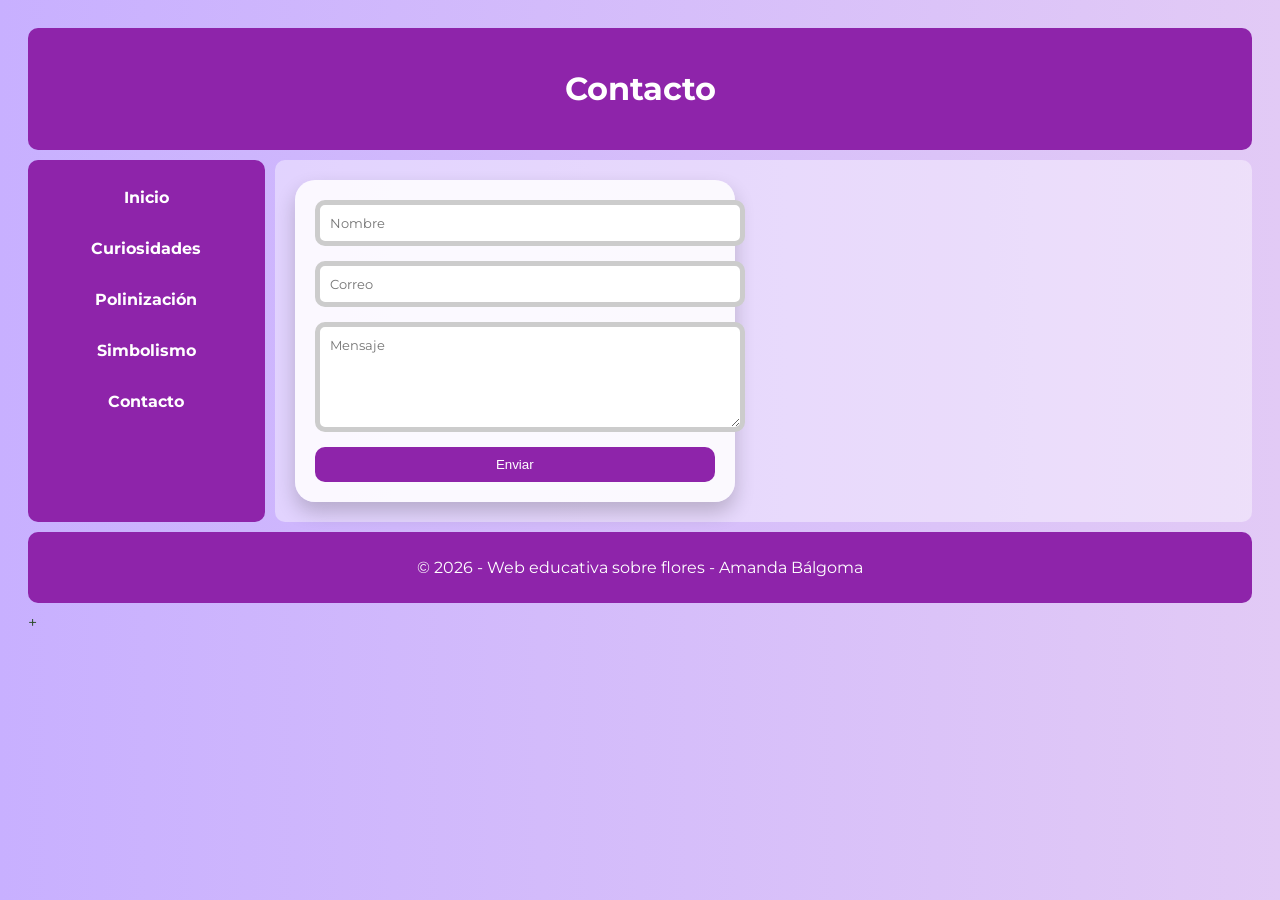
<file: Contacto.html>
<!DOCTYPE html>
<html lang="es">
<head>
<meta charset="UTF-8">
<meta name="viewport" content="width=device-width, initial-scale=1.0">
<title>Contacto</title>
<link rel="stylesheet" href="Contacto.css">
<link rel="icon" type="image/png" href="Images/favicon-flower-png-17942.png">
<link href="https://fonts.googleapis.com/css2?family=Montserrat:wght@100..900&display=swap" rel="stylesheet">+

</head>

<body>

<!-- pétalos -->
<div class="petalo" style="left:10%; animation-delay:0s;"></div>
<div class="petalo" style="left:30%; animation-delay:2s;"></div>
<div class="petalo" style="left:50%; animation-delay:4s;"></div>
<div class="petalo" style="left:70%; animation-delay:1s;"></div>

<header>
    <h1>Contacto</h1>
</header>

<nav>
    <a href="index.html">Inicio</a>
    <a href="Curiosidades.html">Curiosidades</a>
    <a href="Polinización.html">Polinización</a>
    <a href="Simbolismo de las flores.html">Simbolismo</a>
    <a href="contacto.html">Contacto</a>
</nav>

<main>

<div class="formulario">
    <input type="text" placeholder="Nombre">
    <input type="email" placeholder="Correo">
    <textarea placeholder="Mensaje" rows="5"></textarea>
    <button>Enviar</button>
</div>

</main>

<footer>
    <p>© 2026 - Web educativa sobre flores - Amanda Bálgoma</p>
</footer>

</body>
</html>
</file>
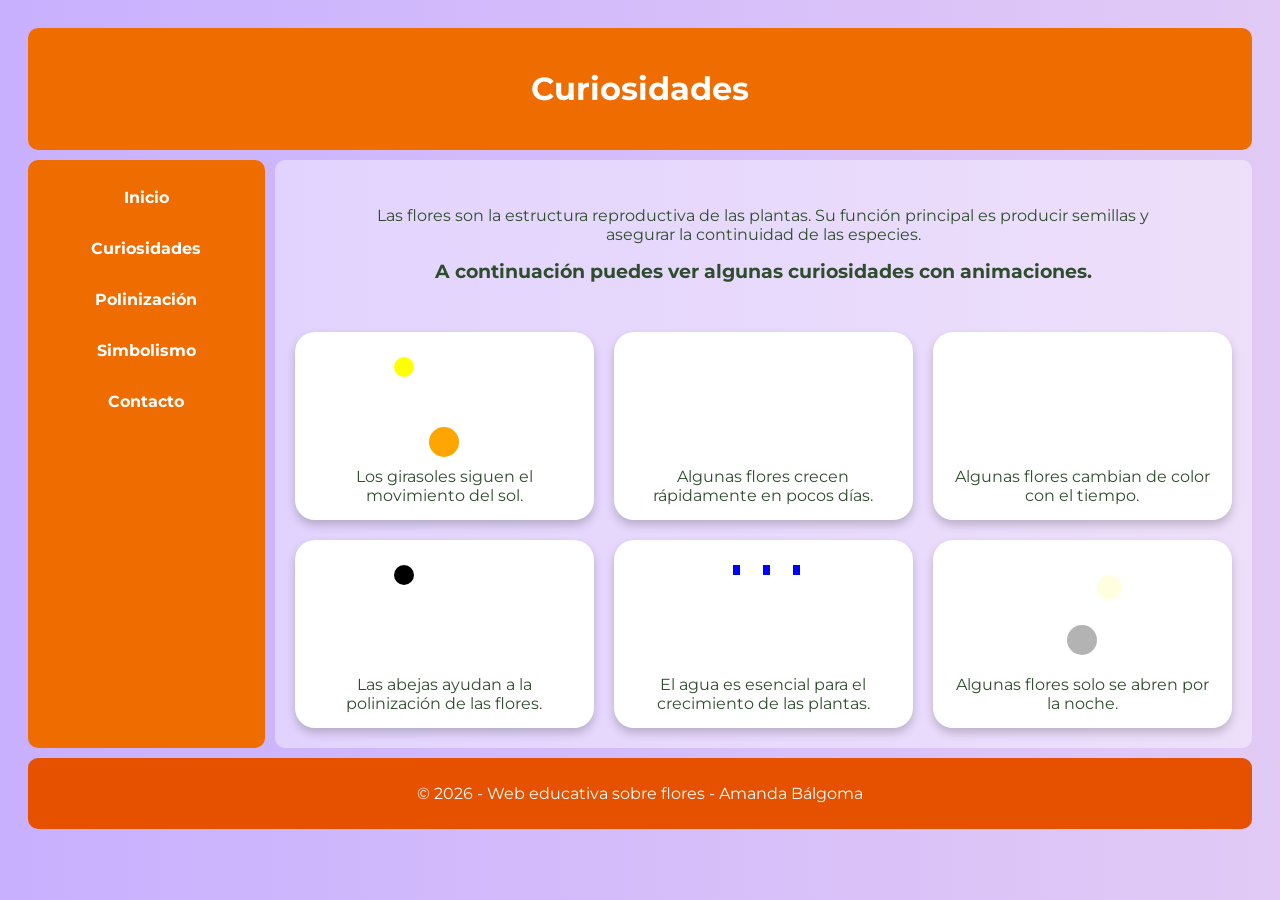
<file: Curiosidades.html>
<!DOCTYPE html>
<html lang="es">
<head>
    <meta charset="UTF-8">
    <meta name="viewport" content="width=device-width, initial-scale=1.0">
    <title>Curiosidades</title>
    <link rel="stylesheet" href="Curiosidades.css">
    <link rel="icon" type="image/png" href="Images/favicon-flower-png-17942.png">

    <link href="https://fonts.googleapis.com/css2?family=Montserrat:wght@100..900&display=swap" rel="stylesheet">


</head>

<body>

<!-- pétalos -->
<div class="petalo" style="left:10%; animation-delay:0s;"></div>
<div class="petalo" style="left:30%; animation-delay:2s;"></div>
<div class="petalo" style="left:50%; animation-delay:4s;"></div>
<div class="petalo" style="left:70%; animation-delay:1s;"></div>

<header>
    <h1>Curiosidades</h1>
</header>

<nav>
    <a href="index.html">Inicio</a>
        <a href="Curiosidades.html">Curiosidades</a>
        <a href="Polinización.html">Polinización</a>
        <a href="Simbolismo de las flores.html">Simbolismo</a>
        <a href="contacto.html">Contacto</a>
</nav>

<main>

<div class="intro">
    <p>
        Las flores son la estructura reproductiva de las plantas. Su función principal es producir semillas
        y asegurar la continuidad de las especies.
    </p>

    <h3>A continuación puedes ver algunas curiosidades con animaciones.</h3>
</div>

<div class="contenedor">

    <div class="curiosidad">
        <div class="animacion">
            <div class="sol"></div>
            <div class="flor"></div>
        </div>
        Los girasoles siguen el movimiento del sol.
    </div>

    <div class="curiosidad">
        <div class="animacion">
            <div class="tallo"></div>
        </div>
        Algunas flores crecen rápidamente en pocos días.
    </div>

    <div class="curiosidad">
        <div class="animacion">
            <div class="color"></div>
        </div>
        Algunas flores cambian de color con el tiempo.
    </div>

    <div class="curiosidad">
        <div class="animacion">
            <div class="abeja"></div>
        </div>
        Las abejas ayudan a la polinización de las flores.
    </div>

    <div class="curiosidad">
        <div class="animacion">
            <div class="gota" style="left:20px;"></div>
            <div class="gota" style="left:50px; animation-delay:1s;"></div>
            <div class="gota" style="left:80px; animation-delay:2s;"></div>
        </div>
        El agua es esencial para el crecimiento de las plantas.
    </div>

    <div class="curiosidad">
        <div class="animacion">
            <div class="luna"></div>
            <div class="flor-noche"></div>
        </div>
        Algunas flores solo se abren por la noche.
    </div>

</div>

</main>

<footer>
    <p>© 2026 - Web educativa sobre flores - Amanda Bálgoma</p>
</footer>

</body>
</html>
</file>
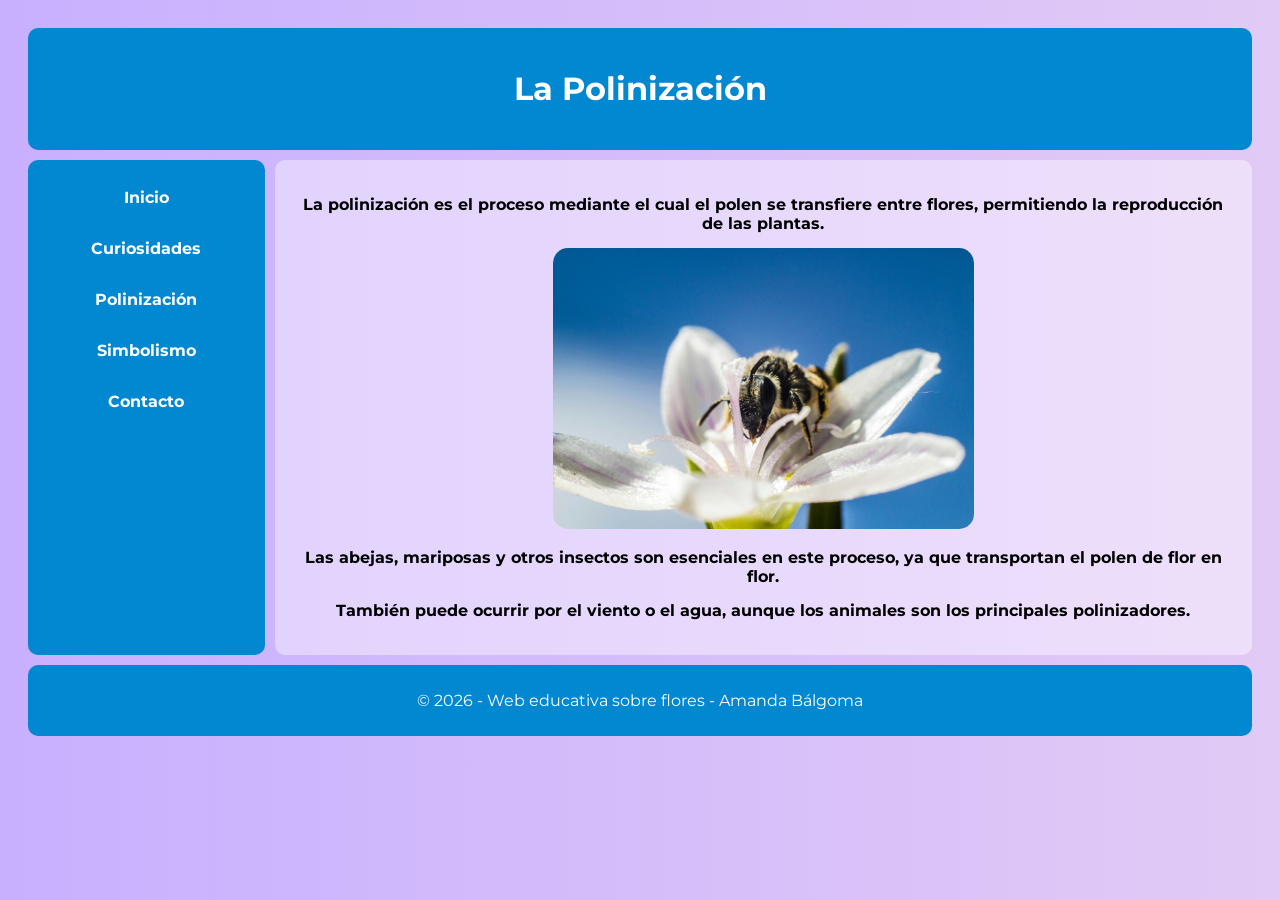
<file: Polinización.html>
<!DOCTYPE html>
<html lang="es">
<head>
    <meta charset="UTF-8">
    <meta name="viewport" content="width=device-width, initial-scale=1.0">
    <title>Polinización</title>
    <link rel="stylesheet" href="Polinización.css">
    <link rel="icon" type="image/png" href="Images/favicon-flower-png-17942.png">

    <link href="https://fonts.googleapis.com/css2?family=Montserrat:wght@100..900&display=swap" rel="stylesheet">

</head>

<body>

<!-- pétalos -->
<div class="petalo" style="left:10%; animation-delay:0s;"></div>
<div class="petalo" style="left:30%; animation-delay:2s;"></div>
<div class="petalo" style="left:50%; animation-delay:4s;"></div>
<div class="petalo" style="left:70%; animation-delay:1s;"></div>

<!-- abeja -->
<div class="abeja">🐝</div>

<header>
    <h1>La Polinización</h1>
</header>

<nav>
    <a href="index.html">Inicio</a>
    <a href="Curiosidades.html">Curiosidades</a>
    <a href="Polinización.html">Polinización</a>
    <a href="Simbolismo de las flores.html">Simbolismo</a>
    <a href="contacto.html">Contacto</a>
</nav>

<main>
    <p>
        La polinización es el proceso mediante el cual el polen se transfiere entre flores,
        permitiendo la reproducción de las plantas.
    </p>

    <img src="Images/polinización-ryan-graybill-L0SYl095g7I-unsplash.jpg">

    <p>
        Las abejas, mariposas y otros insectos son esenciales en este proceso,
        ya que transportan el polen de flor en flor.
    </p>

    <p>
        También puede ocurrir por el viento o el agua, aunque los animales son los
        principales polinizadores.
    </p>
</main>

<footer>
    <p>© 2026 - Web educativa sobre flores - Amanda Bálgoma</p>
</footer>

</body>
</html>
</file>
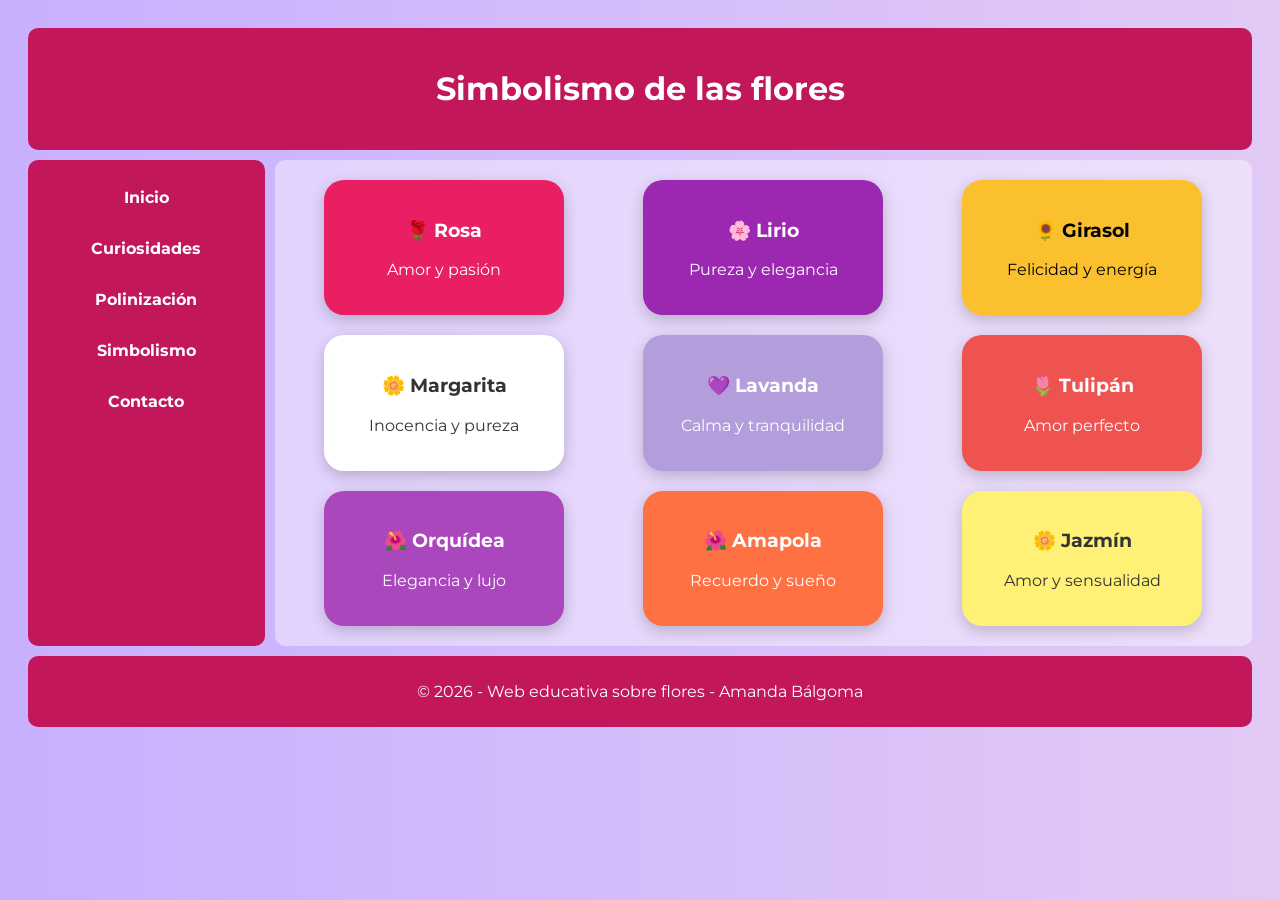
<file: Simbolismo de las flores.html>
<!DOCTYPE html>
<html lang="es">
<head>
<meta charset="UTF-8">
<meta name="viewport" content="width=device-width, initial-scale=1.0">
<title>Simbolismo de las flores</title>
<link rel="stylesheet" href="Simbolismo de las flores.css">
<link rel="icon" type="image/png" href="Images/favicon-flower-png-17942.png">

<link href="https://fonts.googleapis.com/css2?family=Montserrat:wght@100..900&display=swap" rel="stylesheet">


</head>

<body>

<!-- pétalos -->
<div class="petalo" style="left:10%; animation-delay:0s;"></div>
<div class="petalo" style="left:30%; animation-delay:2s;"></div>
<div class="petalo" style="left:50%; animation-delay:4s;"></div>
<div class="petalo" style="left:70%; animation-delay:1s;"></div>

<header>
    <h1>Simbolismo de las flores</h1>
</header>

<nav>
    <a href="index.html">Inicio</a>
    <a href="Curiosidades.html">Curiosidades</a>
    <a href="Polinización.html">Polinización</a>
    <a href="Simbolismo de las flores.html">Simbolismo</a>
    <a href="contacto.html">Contacto</a>
</nav>

<main>

<div class="contenedor">

    <div class="card rosa">
        <h3>🌹 Rosa</h3>
        <p>Amor y pasión</p>
    </div>

    <div class="card lirio">
        <h3>🌸 Lirio</h3>
        <p>Pureza y elegancia</p>
    </div>

    <div class="card girasol">
        <h3>🌻 Girasol</h3>
        <p>Felicidad y energía</p>
    </div>

    <div class="card blanco">
        <h3>🌼 Margarita</h3>
        <p>Inocencia y pureza</p>
    </div>

    <div class="card lavanda">
        <h3>💜 Lavanda</h3>
        <p>Calma y tranquilidad</p>
    </div>

    <div class="card tulipan">
        <h3>🌷 Tulipán</h3>
        <p>Amor perfecto</p>
    </div>

    <div class="card orquidea">
        <h3>🌺 Orquídea</h3>
        <p>Elegancia y lujo</p>
    </div>

    <div class="card amapola">
        <h3>🌺 Amapola</h3>
        <p>Recuerdo y sueño</p>
    </div>

    <div class="card jazmin">
        <h3>🌼 Jazmín</h3>
        <p>Amor y sensualidad</p>
    </div>

</div>

</main>

<footer>
    <p>© 2026 - Web educativa sobre flores - Amanda Bálgoma</p>
</footer>

</body>
</html>
</file>
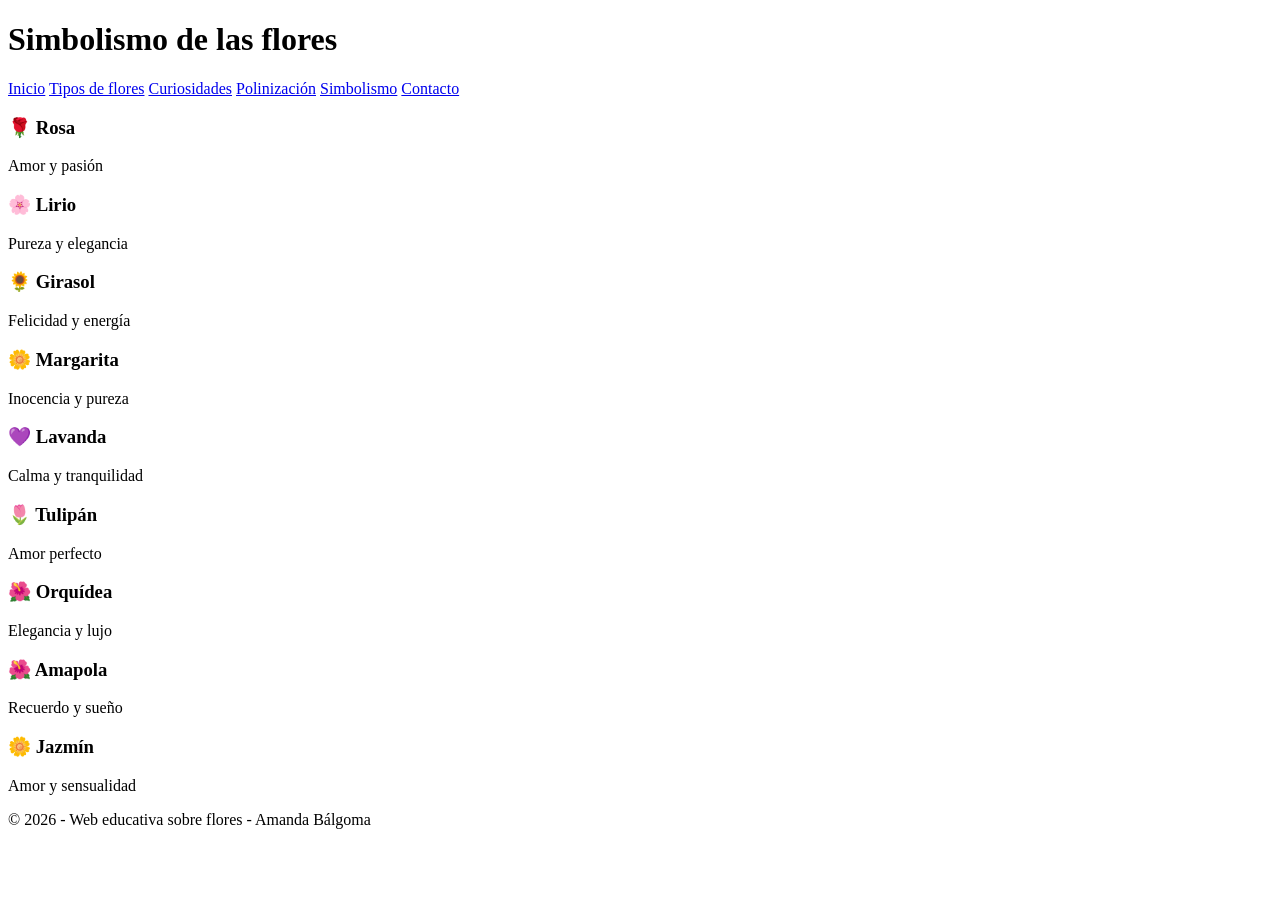
<file: Simbolismo.html>
<!DOCTYPE html>
<html lang="es">
<head>
<meta charset="UTF-8">
<meta name="viewport" content="width=device-width, initial-scale=1.0">
<title>Simbolismo de las flores</title>

<link rel="icon" type="image/png" href="Images/favicon-flower-png-17942.png">

<link href="https://fonts.googleapis.com/css2?family=Montserrat:wght@100..900&display=swap" rel="stylesheet">


</head>

<body>

<!-- pétalos -->
<div class="petalo" style="left:10%; animation-delay:0s;"></div>
<div class="petalo" style="left:30%; animation-delay:2s;"></div>
<div class="petalo" style="left:50%; animation-delay:4s;"></div>
<div class="petalo" style="left:70%; animation-delay:1s;"></div>

<header>
    <h1>Simbolismo de las flores</h1>
</header>

<nav>
    <a href="index.html">Inicio</a>
    <a href="Tipos de Flores.html">Tipos de flores</a>
    <a href="Curiosidades.html">Curiosidades</a>
    <a href="Polinización.html">Polinización</a>
    <a href="Simbolismo de las flores.html">Simbolismo</a>
    <a href="contacto.html">Contacto</a>
</nav>

<main>

<div class="contenedor">

    <div class="card rosa">
        <h3>🌹 Rosa</h3>
        <p>Amor y pasión</p>
    </div>

    <div class="card lirio">
        <h3>🌸 Lirio</h3>
        <p>Pureza y elegancia</p>
    </div>

    <div class="card girasol">
        <h3>🌻 Girasol</h3>
        <p>Felicidad y energía</p>
    </div>

    <div class="card blanco">
        <h3>🌼 Margarita</h3>
        <p>Inocencia y pureza</p>
    </div>

    <div class="card lavanda">
        <h3>💜 Lavanda</h3>
        <p>Calma y tranquilidad</p>
    </div>

    <div class="card tulipan">
        <h3>🌷 Tulipán</h3>
        <p>Amor perfecto</p>
    </div>

    <div class="card orquidea">
        <h3>🌺 Orquídea</h3>
        <p>Elegancia y lujo</p>
    </div>

    <div class="card amapola">
        <h3>🌺 Amapola</h3>
        <p>Recuerdo y sueño</p>
    </div>

    <div class="card jazmin">
        <h3>🌼 Jazmín</h3>
        <p>Amor y sensualidad</p>
    </div>

</div>

</main>

<footer>
    <p>© 2026 - Web educativa sobre flores - Amanda Bálgoma</p>
</footer>

</body>
</html>
</file>
<file: Contacto.css>
<style>
* {
    margin: 0;
    padding: 0;
    box-sizing: border-box;
}

body {
    font-family: "Montserrat", sans-serif;

    display: grid;
    grid-template-areas:
        "header header header header header"
        "nav main main main main"
        "footer footer footer footer footer";

    grid-template-columns: repeat(5, 1fr);
    gap: 10px;
    padding: 20px;

    background: linear-gradient(270deg, #e5ffe7, #fce4ec, #c8b0ff);
    background-size: 400% 400%;
    animation: fondoAnimado 20s ease infinite;

    color: #2e4d2c;
}

@keyframes fondoAnimado {
    0% { background-position: 0%; }
    50% { background-position: 100%; }
    100% { background-position: 0%; }
}

/* HEADER */
header {
    grid-area: header;
    background-color: #8e24aa;
    color: white;
    text-align: center;
    padding: 20px;
    border-radius: 10px;
}

/* ===== NAV ===== */
nav {
    grid-area: nav;
    background-color: #8e24aa;
    padding: 20px;

    display: flex;
    flex-direction: column;
    gap: 16px;

    border-radius: 10px;
}

nav a {
    text-decoration: none;
    font-weight: bold;
    color: white;
    padding: 8px;
    border-radius: 8px;
    transition: 0.3s;
    text-align: center;
}

nav a:hover {
    background-color: #ffffff;
    color: #1b5e20;
}

/* MAIN */
main {
    grid-area: main;
    background: rgba(255,255,255,0.4);
    border-radius: 10px;
    padding: 20px;
    text-align: center;
}

/* FORMULARIO */
.formulario {
    background: rgba(255,255,255,0.85);
    width: 400px;
    padding: 20px;
    border-radius: 20px;
    box-shadow: 0 10px 20px rgba(0,0,0,0.2);
    animation: aparecer 1s ease;
    display: flex;
    flex-direction: column;
    gap: 15px;
}

@keyframes aparecer {
    from { opacity: 0; transform: scale(0.8); }
    to { opacity: 1; transform: scale(1); }
}

input, textarea {
    width: 100%;
    padding: 10px;
    border: 5px solid #ccc;
    border-radius: 10px;
    transition: 0.3s;
    font-family: "Montserrat", sans-serif;
}

input:focus, textarea:focus {
    border-color: #8e24aa;
    outline: none;
    transform: scale(1.03);
}

button {
    padding: 10px;
    background: #8e24aa;
    color: white;
    border: none;
    border-radius: 10px;
    cursor: pointer;
    transition: 0.3s;
}

button:hover {
    background: #6a1b9a;
    transform: scale(1.05);
}

/* FOOTER */
footer {
    grid-area: footer;
    background-color: #8e24aa;
    color: white;
    text-align: center;
    padding: 10px;
    border-radius: 10px;
}

/* PÉTALOS */
.petalo {
    position: fixed;
    top: -10px;
    width: 10px;
    height: 10px;
    background: #8300a7;
    border-radius: 50%;
    animation: caer 6s linear infinite;
}

@keyframes caer {
    0% { transform: translateY(0); opacity: 1; }
    100% { transform: translateY(100vh); opacity: 0; }
}

/* RESPONSIVE */
@media (max-width: 768px) {
    body {
        grid-template-areas:
            "header"
            "nav"
            "main"
            "footer";
        grid-template-columns: 1fr;
    }

    .formulario {
        width: 90%;
    }
}
</style>
</file>
<file: Curiosidades.css>
<style>
* {
    margin: 0;
    padding: 0;
    box-sizing: border-box;
}

body {
    font-family: "Montserrat", sans-serif;

    display: grid;
    grid-template-areas:
        "header header header header header"
        "nav main main main main"
        "footer footer footer footer footer";

    grid-template-columns: repeat(5, 1fr);
    gap: 10px;
    padding: 20px;

    background: linear-gradient(270deg, #e5ffe7, #fce4ec, #c8b0ff);
    background-size: 400% 400%;
    animation: fondoAnimado 20s ease infinite;

    color: #2e4d2c;
}

@keyframes fondoAnimado {
    0% { background-position: 0%; }
    50% { background-position: 100%; }
    100% { background-position: 0%; }
}

/* HEADER */
header {
    grid-area: header;
    background-color: #ef6c00;
    color: white;
    text-align: center;
    padding: 20px;
    border-radius: 10px;
}

/* ===== NAV ===== */
nav {
    grid-area: nav;
    background-color: #ef6c00;
    padding: 20px;

    display: flex;
    flex-direction: column;
    gap: 16px;

    border-radius: 10px;
}

nav a {
    text-decoration: none;
    font-weight: bold;
    color: white;
    padding: 8px;
    border-radius: 8px;
    transition: 0.3s;
    text-align: center;
}

nav a:hover {
    background-color: #ffffff;
    color: #1b5e20;
}

/* MAIN */
main {
    grid-area: main;
    background: rgba(255,255,255,0.4);
    border-radius: 10px;
    padding: 20px;
    text-align: center;
}

/* INTRO */
.intro {
    padding: 10px;
    max-width: 800px;
    margin: auto;
}

.intro h3 {
    margin-top: 10px;
}

/* CONTENEDOR */
.contenedor {
    display: grid;
    grid-template-columns: repeat(3, 1fr);
    gap: 20px;
    margin-top: 20px;
}

/* TARJETAS */
.curiosidad {
    background: white;
    padding: 15px;
    border-radius: 20px;
    box-shadow: 0 5px 10px rgba(0,0,0,0.2);
    transition: transform 0.3s;
}

.curiosidad:hover {
    transform: scale(1.05);
}

/* ANIMACIONES */
.animacion {
    width: 100px;
    height: 100px;
    margin: 10px auto;
    position: relative;
    overflow: hidden;
}

/* SOL Y FLOR */
.sol {
    width: 20px;
    height: 20px;
    background: yellow;
    border-radius: 50%;
    position: absolute;
    animation: moverSol 4s infinite alternate;
}

.flor {
    width: 30px;
    height: 30px;
    background: orange;
    border-radius: 50%;
    position: absolute;
    bottom: 0;
    left: 35px;
    animation: seguirSol 4s infinite alternate;
}

@keyframes moverSol {
    from { left: 0; top: 0; }
    to { left: 80px; top: 0; }
}

@keyframes seguirSol {
    from { transform: rotate(-20deg); }
    to { transform: rotate(20deg); }
}

/* CRECIMIENTO */
.tallo {
    width: 5px;
    background: green;
    position: absolute;
    bottom: 0;
    left: 47px;
    animation: crecer 5s infinite alternate;
}

@keyframes crecer {
    from { height: 10px; }
    to { height: 70px; }
}

/* COLOR */
.color {
    width: 40px;
    height: 40px;
    border-radius: 50%;
    margin: auto;
    animation: cambiarColor 5s infinite;
}

@keyframes cambiarColor {
    0% { background: pink; }
    50% { background: purple; }
    100% { background: yellow; }
}

/* ABEJA */
.abeja {
    width: 20px;
    height: 20px;
    background: black;
    border-radius: 50%;
    position: absolute;
    animation: volar 4s infinite;
}

@keyframes volar {
    0% { left: 0; top: 50px; }
    50% { left: 80px; top: 20px; }
    100% { left: 0; top: 50px; }
}

/* LLUVIA */
.gota {
    width: 7px;
    height: 10px;
    background: blue;
    position: absolute;
    top: 0;
    animation: lluvia 3s infinite;
}

@keyframes lluvia {
    from { top: 0; opacity: 1; }
    to { top: 100px; opacity: 0; }
}

/* NOCHE */
.luna {
    width: 25px;
    height: 25px;
    background: lightyellow;
    border-radius: 50%;
    position: absolute;
    top: 10px;
    right: 10px;
}

.flor-noche {
    width: 30px;
    height: 30px;
    background: rgb(179, 179, 179);
    border-radius: 50%;
    position: absolute;
    bottom: 10px;
    left: 35px;
    animation: aparecerFlor 3s infinite alternate;
}

@keyframes aparecerFlor {
    from { transform: scale(0.5); opacity: 0.3; }
    to { transform: scale(1); opacity: 1; }
}

/* FOOTER */
footer {
    grid-area: footer;
    background-color: #e65100;
    color: white;
    text-align: center;
    padding: 10px;
    border-radius: 10px;
}

/* PÉTALOS */
.petalo {
    position: fixed;
    top: -10px;
    width: 10px;
    height: 10px;
    background: pink;
    border-radius: 50%;
    animation: caer 6s linear infinite;
}

@keyframes caer {
    0% { transform: translateY(0); opacity: 1; }
    100% { transform: translateY(100vh); opacity: 0; }
}

/* RESPONSIVE */
@media (max-width: 768px) {
    body {
        grid-template-areas:
            "header"
            "nav"
            "main"
            "footer";
        grid-template-columns: 1fr;
    }

    .contenedor {
        grid-template-columns: 1fr;
    }
}
</style>
</file>
<file: Polinización.css>
<style>
* {
            margin: 0;
            padding: 0;
            box-sizing: border-box;
        }

        body {
            font-family: "Montserrat", sans-serif;
            font-size: 16px;

            display: grid;
            grid-template-areas:
                "header header header header header"
                "nav main main main main"
                "footer footer footer footer footer";

            grid-template-columns: repeat(5, 1fr);
            gap: 10px;
            padding: 20px;

            background: linear-gradient(270deg, #e5ffe7, #fce4ec, #c8b0ff);
            background-size: 400% 400%;
            animation: fondoAnimado 12s ease infinite;

            color: #2e4d2c;
            overflow-x: hidden;
        }

        @keyframes fondoAnimado {
            0% { background-position: 0%; }
            50% { background-position: 100%; }
            100% { background-position: 0%; }
        }

        /* HEADER */
        header {
            grid-area: header;
            background-color: #0288d1;
            color: white;
            padding: 20px;
            text-align: center;
            border-radius: 10px;
        }

        /* ===== NAV ===== */
nav {
    grid-area: nav;
    background-color: #0288d1;
    padding: 20px;

    display: flex;
    flex-direction: column;
    gap: 16px;

    border-radius: 10px;
}

nav a {
    text-decoration: none;
    font-weight: bold;
    color: white;
    padding: 8px;
    border-radius: 8px;
    transition: 0.3s;
    text-align: center;
}

nav a:hover {
    background-color: #ffffff;
    color: #1b5e20;
}


        /* MAIN */
        main {
            grid-area: main;
            background: rgba(255,255,255,0.4);
            border-radius: 10px;
            padding: 20px;
            text-align: center;
        }

        main p {
            margin: 15px 0;
            font-weight: bold;
            color: #000;
        }

        /* IMAGEN */
        img {
            max-width: 45%;
            border-radius: 15px;
            transition: transform 0.3s;
        }

        img:hover {
            transform: scale(1.05);
        }

        /* FOOTER */
        footer {
            grid-area: footer;
            background-color: #0288d1;
            color: white;
            text-align: center;
            padding: 10px;
            border-radius: 10px;
        }

        /* PÉTALOS */
        .petalo {
            position: fixed;
            top: -10px;
            width: 10px;
            height: 10px;
            background: #005887;
            border-radius: 50%;
            animation: caer 6s linear infinite;
        }

        @keyframes caer {
            0% { transform: translateY(0); opacity: 1; }
            100% { transform: translateY(100vh); opacity: 0; }
        }

        /* ABEJA */
        .abeja {
            position: fixed;
            top: 50%;
            left: -50px;
            font-size: 30px;
            animation: volar 10s linear infinite;
        }

        @keyframes volar {
            0% { transform: translateX(0) translateY(0); }
            25% { transform: translateX(25vw) translateY(-30px); }
            50% { transform: translateX(50vw) translateY(20px); }
            75% { transform: translateX(75vw) translateY(-20px); }
            100% { transform: translateX(110vw) translateY(0); }
        }

        /* RESPONSIVE */
        @media (max-width: 768px) {
            body {
                grid-template-areas:
                    "header"
                    "nav"
                    "main"
                    "footer";
                grid-template-columns: 1fr;
            }

            img {
                max-width: 80%;
            }
        }
</style>
</file>
<file: Simbolismo de las flores.css>
<style>
* {
    margin: 0;
    padding: 0;
    box-sizing: border-box;
}

body {
    font-family: "Montserrat", sans-serif;

    display: grid;
    grid-template-areas:
        "header header header header header"
        "nav main main main main"
        "footer footer footer footer footer";

    grid-template-columns: repeat(5, 1fr);
    gap: 10px;
    padding: 20px;

    background: linear-gradient(270deg, #e5ffe7, #fce4ec, #c8b0ff);
    background-size: 400% 400%;
    animation: fondoAnimado 20s ease infinite;

    color: #2e4d2c;
}

@keyframes fondoAnimado {
    0% { background-position: 0%; }
    50% { background-position: 100%; }
    100% { background-position: 0%; }
}

/* HEADER */
header {
    grid-area: header;
    background-color: #c2185b;
    color: white;
    text-align: center;
    padding: 20px;
    border-radius: 10px;
}

/* ===== NAV ===== */
nav {
    grid-area: nav;
    background-color: #c2185b;
    padding: 20px;

    display: flex;
    flex-direction: column;
    gap: 16px;

    border-radius: 10px;
}

nav a {
    text-decoration: none;
    font-weight: bold;
    color: white;
    padding: 8px;
    border-radius: 8px;
    transition: 0.3s;
    text-align: center;
}

nav a:hover {
    background-color: #ffffff;
    color: #1b5e20;
}

/* MAIN */
main {
    grid-area: main;
    background: rgba(255,255,255,0.4);
    border-radius: 10px;
    padding: 20px;
    text-align: center;
}

/* CONTENEDOR */
.contenedor {
    display: grid;
    grid-template-columns: repeat(3, 1fr);
    gap: 20px;
    justify-items: center;
}

/* CARD */
.card {
    width: 200px;
    padding: 20px;
    border-radius: 20px;
    color: white;
    text-align: center;
    cursor: pointer;

    animation: flotar 4s ease-in-out infinite;

    box-shadow: 0 5px 15px rgba(0,0,0,0.2);
    transition: transform 0.3s, filter 0.3s;
}

.card:hover {
    transform: scale(1.08) rotate(2deg);
    filter: brightness(1.2);
    animation-play-state: paused;
}

/* ANIMACIÓN FLOTAR */
@keyframes flotar {
    0% { transform: translateY(0); }
    50% { transform: translateY(-12px); }
    100% { transform: translateY(0); }
}

/* COLORES */
.rosa { background: #e91e63; }
.lirio { background: #9c27b0; }
.girasol { background: #fbc02d; color: black; }
.blanco { background: #ffffff; color: #333; }
.lavanda { background: #b39ddb; }
.tulipan { background: #ef5350; }
.orquidea { background: #ab47bc; }
.amapola { background: #ff7043; }
.jazmin { background: #fff176; color: #333; }

/* FOOTER */
footer {
    grid-area: footer;
    background-color: #c2185b;
    color: white;
    text-align: center;
    padding: 10px;
    border-radius: 10px;
}

/* PÉTALOS */
.petalo {
    position: fixed;
    top: -10px;
    width: 10px;
    height: 10px;
    background: pink;
    border-radius: 50%;
    animation: caer 6s linear infinite;
}

@keyframes caer {
    0% { transform: translateY(0); opacity: 1; }
    100% { transform: translateY(100vh); opacity: 0; }
}

/* RESPONSIVE */
@media (max-width: 768px) {
    body {
        grid-template-areas:
            "header"
            "nav"
            "main"
            "footer";
        grid-template-columns: 1fr;
    }

    .contenedor {
        grid-template-columns: 1fr;
    }
}
</style>
</file>
